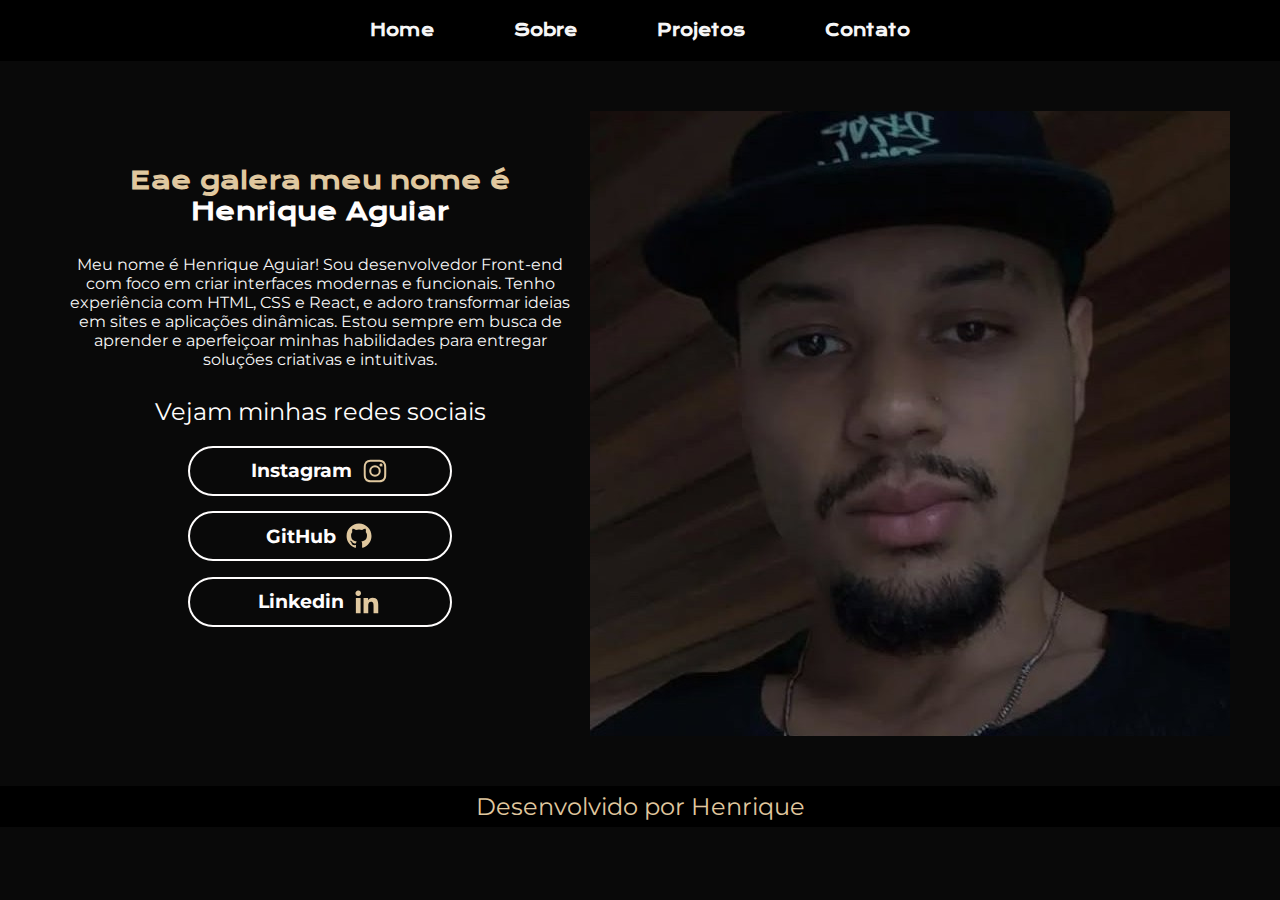
<file: index.html>
<!DOCTYPE html>
    <html lang="en">
    <head>
        <meta charset="UTF-8">
        <meta name="viewport" content="width=device-width, initial-scale=1.0">
        <link rel="stylesheet" href="./css/style.css">
        <link href="https://fonts.googleapis.com/css2?family=Krona+One&display=swap" rel="stylesheet">
        <link href="https://fonts.googleapis.com/css2?family=Montserrat:ital,wght@0,100..900;1,100..900&display=swap" rel="stylesheet">
        <title>Portifolio</title>
    </head>
    <body>
        
        <header class="cabecalho">
          <nav class="cabecalho__menu">
            <a class="cabecalho__menu__link" href="index.html">Home</a>
            <a class="cabecalho__menu__link" href="about.html">Sobre</a>
            <a class="cabecalho__menu__link" href="projects.html">Projetos</a>
            <a class="cabecalho__menu__link" href="contact.html">Contato</a>
          </nav>
        </header>

        <main class="principal">
            <section class="principal">
                <div class="conteudo">
                  <h2 class="descricoes">Eae galera meu nome é<br> <strong class="destaque">Henrique Aguiar </strong></h2>
                  <p>Meu nome é Henrique Aguiar! Sou desenvolvedor Front-end com foco em criar interfaces modernas e funcionais. Tenho experiência com HTML, CSS e React, e adoro transformar ideias em sites e aplicações dinâmicas. Estou sempre em busca de aprender e aperfeiçoar minhas habilidades para entregar soluções criativas e intuitivas. </p>
                  <h2 class="subtitulo">Vejam minhas redes sociais</h2>

                  <div class="botoes">
                    <a href="https://www.instagram.com/santscoder/"><b>Instagram</b>
                      <img src="Imagens/instagram-logo.png" alt="">
                    </a>
                    <a href="https://github.com/Sants-Coder"><b>GitHub</b>
                      <img src="Imagens/github-logo.png" alt="">
                    </a> 
                    <a href=""><b>Linkedin</b>
                    <img src="Imagens/linkedin-logo.png" alt="">
                  </a>
                  </div>
                </div>
                <img src="Imagens/Foto de perfil.jpg"alt="">
              </section>
        </main>
        <main class="secundario">
          <section class="secundario">
            <div class="descricoes__dois">
             
            </div>
          </section>

        </main>

        <footer class="rodape">
          <p class="descricao__rodape">Desenvolvido por Henrique</p>
        </footer>
        
    </body>
    </html>
</file>
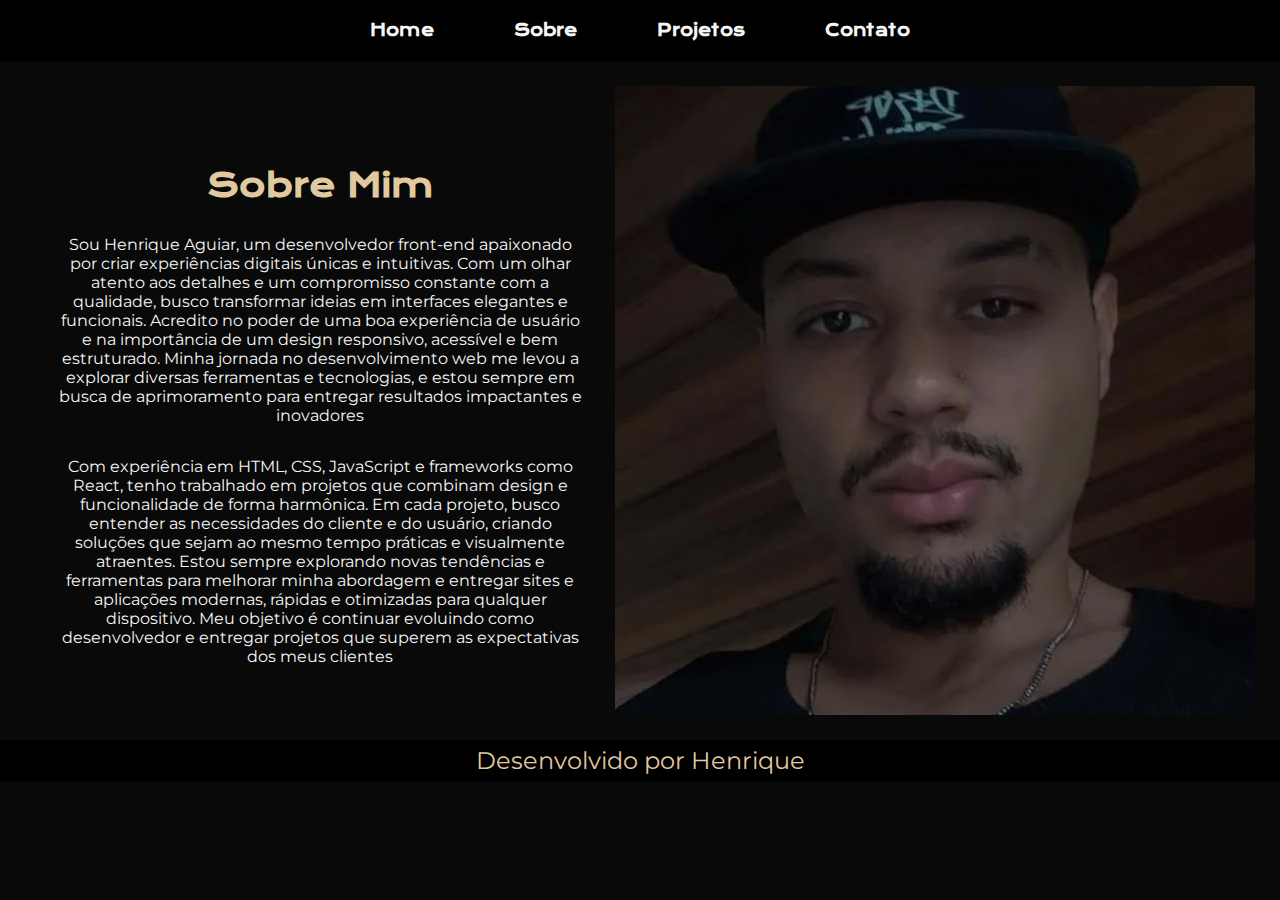
<file: about.html>
<!DOCTYPE html>
<html lang="pt-br">
<head>
    <meta charset="UTF-8">
    <meta name="viewport" content="width=device-width, initial-scale=1.0">
    <link rel="stylesheet" href="./css/style.css">
    <link href="https://fonts.googleapis.com/css2?family=Krona+One&display=swap" rel="stylesheet">
    <link href="https://fonts.googleapis.com/css2?family=Montserrat:ital,wght@0,100..900;1,100..900&display=swap" rel="stylesheet">
    <title>About me</title>
</head>
<body>
    <header class="cabecalho">
        <nav class="cabecalho__menu">
            <a class="cabecalho__menu__link" href="index.html">Home</a>
            <a class="cabecalho__menu__link" href="about.html">Sobre</a>
            <a class="cabecalho__menu__link" href="projects.html">Projetos</a>
            <a class="cabecalho__menu__link" href="contact.html">Contato</a>
          </nav>
    </header>

    <main class="principal">
        <section class="principal">
            <div class="conteudo">
                <h1 class="descricoes">Sobre Mim</h1>
            <p>Sou Henrique Aguiar, um desenvolvedor front-end apaixonado por criar experiências digitais únicas e intuitivas. Com um olhar atento aos detalhes e um compromisso constante com a qualidade, busco transformar ideias em interfaces elegantes e funcionais. Acredito no poder de uma boa experiência de usuário e na importância de um design responsivo, acessível e bem estruturado. Minha jornada no desenvolvimento web me levou a explorar diversas ferramentas e tecnologias, e estou sempre em busca de aprimoramento para entregar resultados impactantes e inovadores</p>
            <p>Com experiência em HTML, CSS, JavaScript e frameworks como React, tenho trabalhado em projetos que combinam design e funcionalidade de forma harmônica. Em cada projeto, busco entender as necessidades do cliente e do usuário, criando soluções que sejam ao mesmo tempo práticas e visualmente atraentes. Estou sempre explorando novas tendências e ferramentas para melhorar minha abordagem e entregar sites e aplicações modernas, rápidas e otimizadas para qualquer dispositivo. Meu objetivo é continuar evoluindo como desenvolvedor e entregar projetos que superem as expectativas dos meus clientes</p>
            </div>
        </section>
        <img src="Imagens/Foto de perfil.jpg"alt="">
    </main>

    <footer class="rodape">
        <p class="descricao__rodape">Desenvolvido por Henrique</p>
    </footer>
</body>
</html>
</file>
<file: css/style.css>
.krona-one-regular {
        font-family: "Krona One", sans-serif;
        font-weight: 400;
        font-style: normal;
    }
    .montserrat-uniquifier> {
        font-family: "Montserrat", sans-serif;
        font-optical-sizing: auto;
        font-weight: weight;
        font-style: normal;
    }


    :root{
        --preto--principal--: #090909;
        --preto--secundario--: #000000;
        --branco--principal--: #F6F6F6;
        --branco--secundario--: #fffdfd;
        --cinza--principal--: #272727;
        --cinza--secundario--: #9d9d9d;
        --bege--principal--: #E0C89F;

        --fonte--principal--: "Krona One", sans-serif;
        --fonte--secundaria--: "Montserrat", sans-serif;
    }
    body{
        background-color: var(--preto--principal--);
        margin: 0%;
        padding: 0%; 
    }

    header{
        background-color: var(--preto--secundario--);
        padding: 20px 5%;

            
    }
    .cabecalho__menu{
        display: flex;
        gap: 80px;
        justify-content: center;
        padding: 0;
        
    }
    .cabecalho__menu__link{
        font-family: var(--fonte--principal--);
        font-size: 16px;
        font-weight: 600;
        color: var(--branco--principal--);
        text-decoration: none;
    }

    .principal {
        display: flex;
        padding: 25px;
    }

    .conteudo {
        gap: 20px;
        height: auto;   
    }
    .destaque{
        color: var(--branco--secundario--);
    }
    .descricoes{
        color: var(--bege--principal--);
        font-family: var(--fonte--principal--);
        margin-top: 10%;
        text-align: center;
    
    }
    p {
        color: var(--branco--principal--);
        font-family: var(--fonte--secundaria--);
        padding: 8px;
        margin-top: 0%;
        text-align: center;
    }

    .subtitulo{
        color: var(--branco--secundario--);
        font-family: var(--fonte--secundaria--);
        font-weight: 400;
        font-size: 24px;
        text-align: center;
    }

    .botoes{
        display: flex;
        gap: 10px;
        flex-direction: column;
        align-items: center;

    }    

    .botoes a{
    /* background-color: var(--cinza--principal--); cor do botao*/
        color: var(--branco--secundario--);
        border: 2px solid var(--branco--secundario--);
        font-family: var(--fonte--secundaria--);
        display: flex;
        text-decoration: none;
        border-radius: 9cap;
        padding: 1.5%;
        width: 45%;
        margin-bottom: 1%;
        justify-content: center;
        align-items: center;
        text-align: center;
        gap: 8px;
        font-size: 19px;
    }   

    .botoes a:hover{
        background-color: var(--cinza--principal--);
    }

    .imagem{
        justify-content: space-between;
        display: flex;
    }

    .rodape p{
        background-color: var(--preto--secundario--);
        text-align: center;
        justify-content: center;
        font-family: var(--fonte--secundaria--);
        font-size: 24px;
        padding: 6px 0;
        margin: 0;
    }
    .descricao__rodape{
        color: var(--bege--principal--);
    }
</file>
